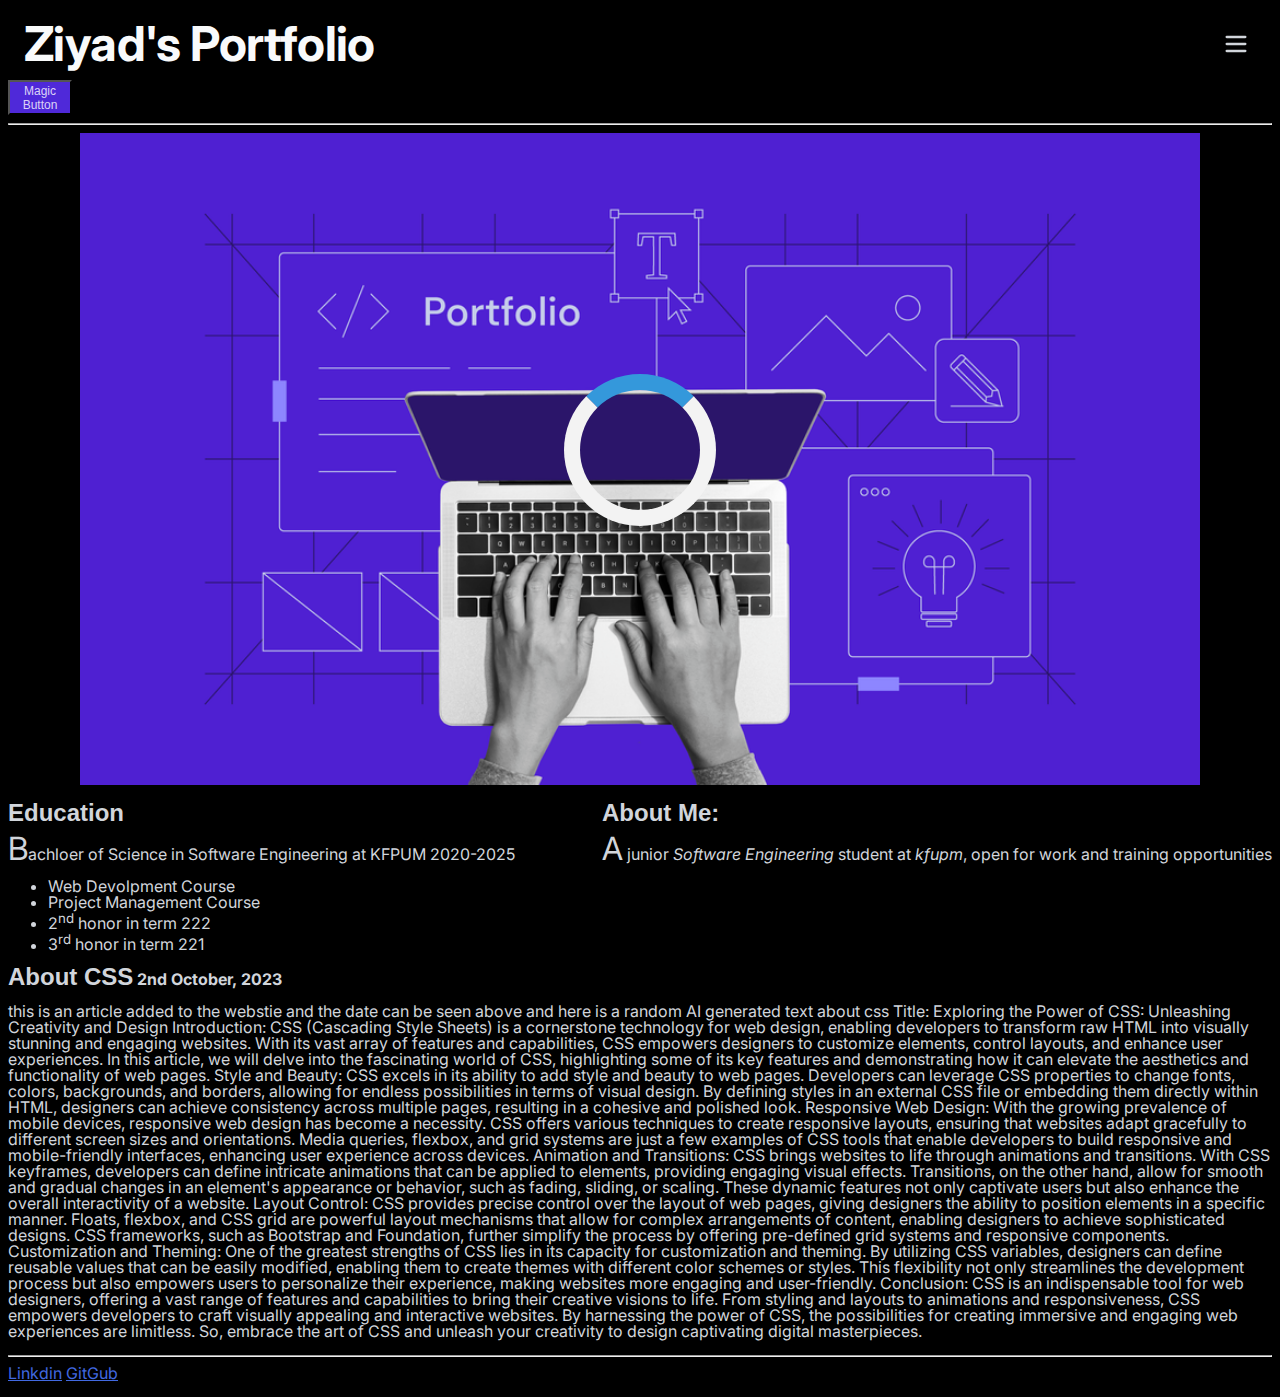
<file: index.html>
<!DOCTYPE html>
<html lang="en">
    <head>
        <link rel="stylesheet" href="dark_styling.css"/>
        <link rel="stylesheet" href="desktop.css"/>
        <title>Ziyad's Portfolio</title>
        <meta charset="UTF-8"/> 
        <meta name="description" content="Ziyad Alghanam Portfolio"/>
        <meta name="Author" content="Ziyad Alghanam">
        <meta name="keywords" content="HTML, Portfolio, Data">
    </head>
 
    <body>
        <header>
            <div id="loader"></div>
            <div id="Main_Title">Ziyad's Portfolio</div>
            <div id="bar_spacing"></div>
            <!-- <div id="menu-icon">
                <img src="assets\home-mobile-i-phone-8-icon.svg" alt="menu icon">
                <span class="menu-line"> 
                    <ul>
                        <li><a href="contact.html">Contact Me</a></li>
                        <li><a href="certifcation.html">My Certifcations</a></li>
                    </ul>
                </span>
            </div> -->
            <nav>
                    <img id="menu_icon" src="assets\home-mobile-i-phone-8-icon.svg" alt="menu icon" class="menu_icon">
                    <ul class="menu">
                        <li class="menu_item"><a href="contact.html">Contact Me</a></li>
                        <li class="menu_item"><a href="certifcation.html">My Certifcations</a></li>
                    </ul>
            </nav>
        </header>
        <div id="button_container">
            <button id="magic_button">Magic Button</button>
        </div>
      
        <hr>
        <div id="image_container">
            <img id="codingImage" src="assets\web-developer-portfolio.png" alt="A picture of hands coding">
        </div>
        <section id="rightbox">
            <h2>About me:</h2>
            <p>A junior <em>Software Engineering</em> student at <em id="the_most_important">kfupm</em>, open for work and training opportunities</p>
         </section>
        <section>
            <h2>Education</h2>
            <p>Bachloer of Science in Software Engineering at KFPUM
                2020-2025
            </p>
            <ul>
                <li>Web Devolpment Course</li>
                <li>Project Management Course</li>
                <li>2<sup>nd</sup> honor in term 222</li>
                <li>3<sup>rd</sup> honor in term 221</li>
            </ul>
        </section>
        <article id="article">
            <h2>About CSS</h2>
            <h4 class="date">2nd October, 2023</h4>
            <p>
            this is an article added to the webstie and the date can be seen above and here is a random AI generated text about css
            
            Title: Exploring the Power of CSS: Unleashing Creativity and Design
            
            Introduction:
            CSS (Cascading Style Sheets) is a cornerstone technology for web design, enabling developers to transform raw HTML into visually stunning and engaging websites. With its vast array of features and capabilities, CSS empowers designers to customize elements, control layouts, and enhance user experiences. In this article, we will delve into the fascinating world of CSS, highlighting some of its key features and demonstrating how it can elevate the aesthetics and functionality of web pages.
            Style and Beauty:
            CSS excels in its ability to add style and beauty to web pages. Developers can leverage CSS properties to change fonts, colors, backgrounds, and borders, allowing for endless possibilities in terms of visual design. By defining styles in an external CSS file or embedding them directly within HTML, designers can achieve consistency across multiple pages, resulting in a cohesive and polished look.
            Responsive Web Design:
            With the growing prevalence of mobile devices, responsive web design has become a necessity. CSS offers various techniques to create responsive layouts, ensuring that websites adapt gracefully to different screen sizes and orientations. Media queries, flexbox, and grid systems are just a few examples of CSS tools that enable developers to build responsive and mobile-friendly interfaces, enhancing user experience across devices.
            Animation and Transitions:
            CSS brings websites to life through animations and transitions. With CSS keyframes, developers can define intricate animations that can be applied to elements, providing engaging visual effects. Transitions, on the other hand, allow for smooth and gradual changes in an element's appearance or behavior, such as fading, sliding, or scaling. These dynamic features not only captivate users but also enhance the overall interactivity of a website.
            
            Layout Control:
            CSS provides precise control over the layout of web pages, giving designers the ability to position elements in a specific manner. Floats, flexbox, and CSS grid are powerful layout mechanisms that allow for complex arrangements of content, enabling designers to achieve sophisticated designs. CSS frameworks, such as Bootstrap and Foundation, further simplify the process by offering pre-defined grid systems and responsive components.
            Customization and Theming:
            One of the greatest strengths of CSS lies in its capacity for customization and theming. By utilizing CSS variables, designers can define reusable values that can be easily modified, enabling them to create themes with different color schemes or styles. This flexibility not only streamlines the development process but also empowers users to personalize their experience, making websites more engaging and user-friendly.
            
            Conclusion:
            CSS is an indispensable tool for web designers, offering a vast range of features and capabilities to bring their creative visions to life. From styling and layouts to animations and responsiveness, CSS empowers developers to craft visually appealing and interactive websites. By harnessing the power of CSS, the possibilities for creating immersive and engaging web experiences are limitless. So, embrace the art of CSS and unleash your creativity to design captivating digital masterpieces.
            </p>
            
            
        </article>
        <hr>
        <footer>
            <a href=https://www.linkedin.com/in/ziyadalghanam>Linkdin</a>
            <a href="https://github.com/ZiyadG7/">GitGub</a></p>
        </footer>

        

    </body>
</html>
</file>
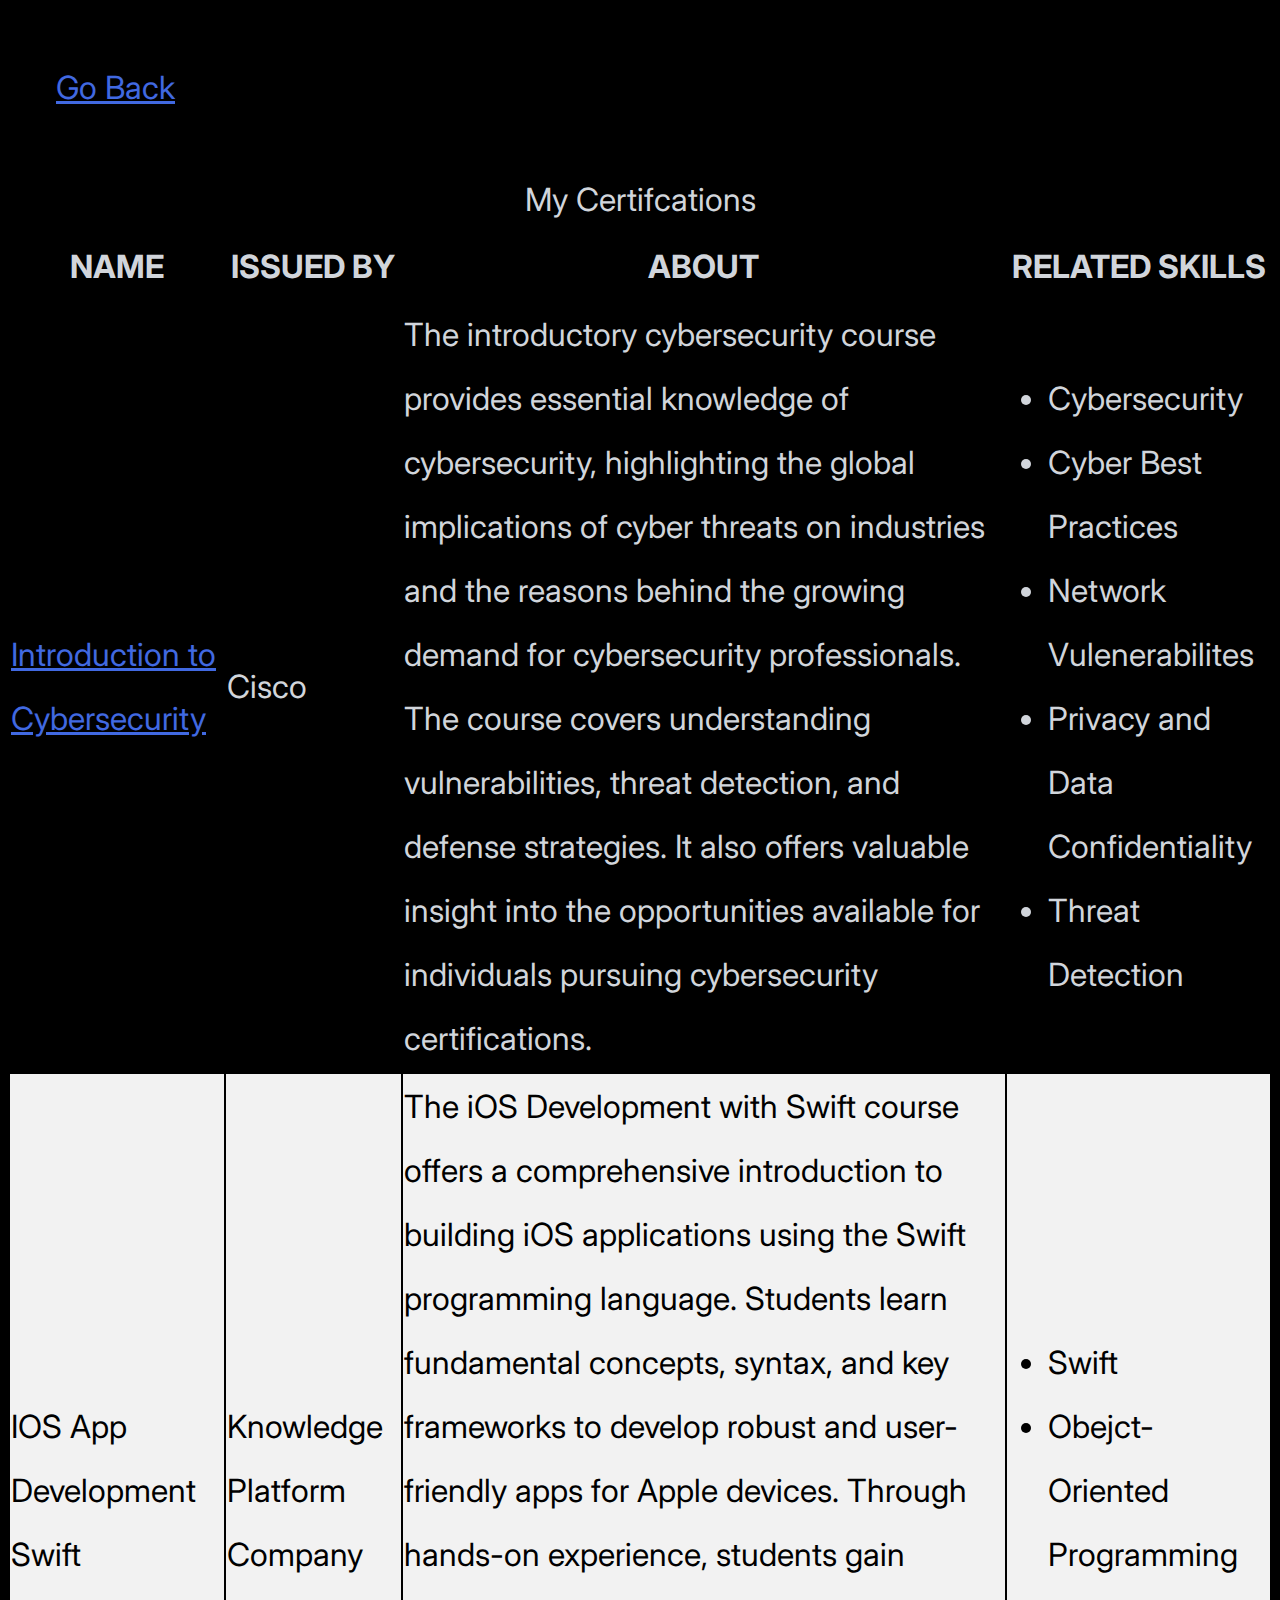
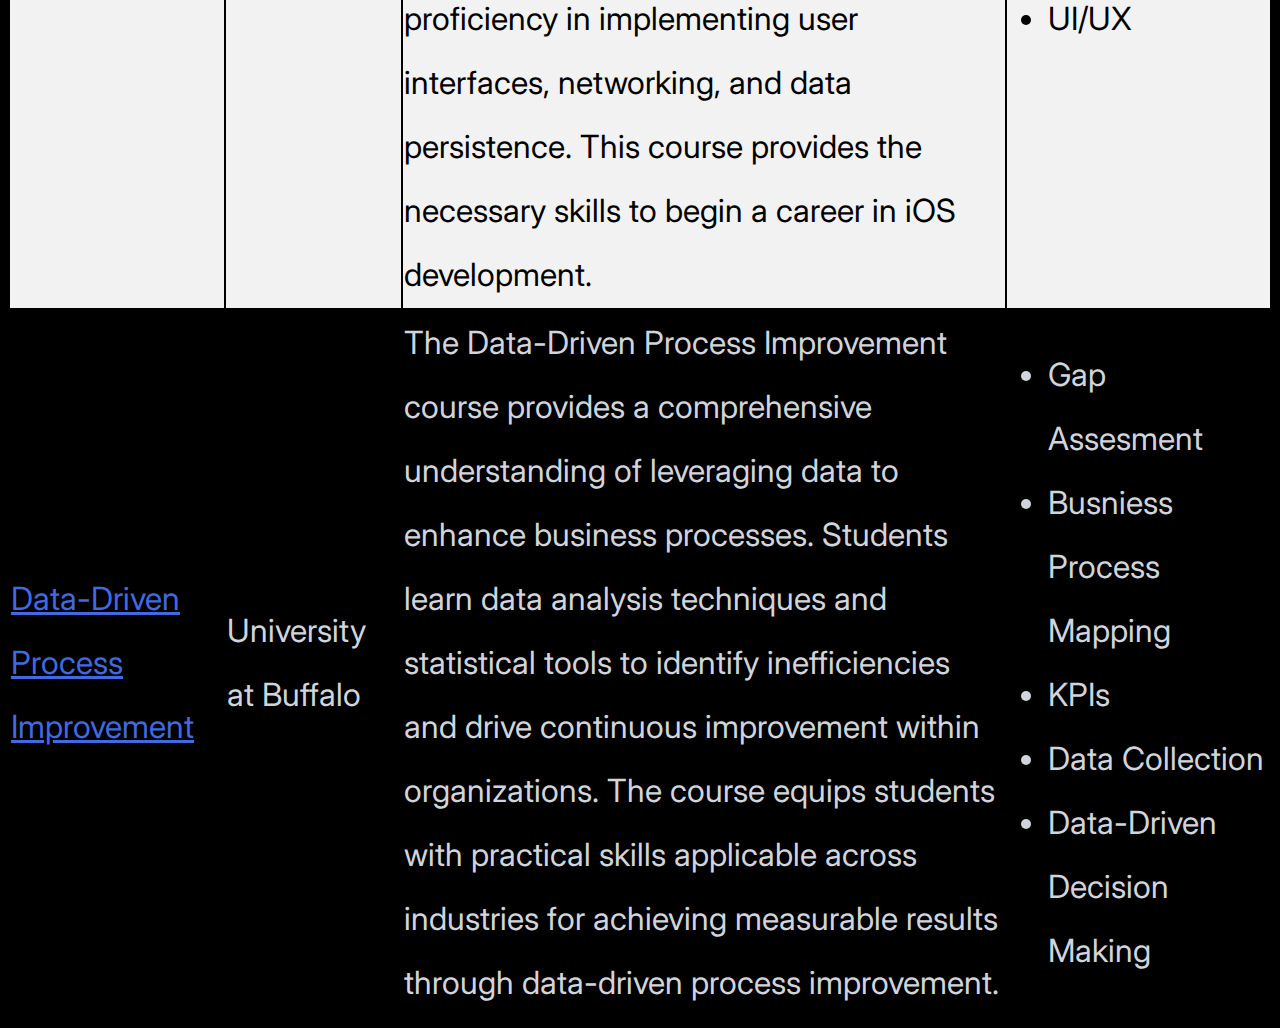
<file: certifcation.html>
<!DOCTYPE html>
<html lang="en">
<head>
    <link rel="stylesheet" href="dark_styling.css"/>
    <meta charset="UTF-8">
    <meta name="viewport" content="width=device-width, initial-scale=1.0">
    <title>Certifcations</title>
</head>
<body>
    <header>
        <a href="index.html">Go Back</a>
    </header>
            <!--Certifcation Table-->
            <table>
                <caption>My Certifcations</caption>
                
                <!--Header-->
                <thead>
                    <tr>
                    <th>Name</th>
                    <th>Issued By</th>
                    <th>About</th>
                    <th>Related Skills</th>
                    </tr>
                </thead>
                    
                
    
                <!--Data-->
                <tr>
                    <td data-cell="name"><a href=https://www.credly.com/badges/868d1950-f607-4adc-907a-1cf5965bf71e>Introduction to Cybersecurity</a></td>
                    <td data-cell="issued by">Cisco</td>
                    <td data-cell="about">The introductory cybersecurity course provides essential knowledge of cybersecurity, highlighting the global implications of cyber threats on industries and the reasons behind the growing demand for cybersecurity professionals. The course covers understanding vulnerabilities, threat detection, and defense strategies. It also offers valuable insight into the opportunities available for individuals pursuing cybersecurity certifications.</td>
                    <td data-cell="related skills"><ul>
                            <li>Cybersecurity</li>
                            <li>Cyber Best Practices</li>
                            <li>Network Vulenerabilites</li>
                            <li>Privacy and Data Confidentiality</li>
                            <li>Threat Detection</li>
                        </ul>
                    </td>
                </tr>
    
                <tr>
                    <td data-cell="name">IOS App Development Swift</td>
                    <td data-cell="issued by">Knowledge Platform Company</td>
                    <td data-cell="about">The iOS Development with Swift course offers a comprehensive introduction to building iOS applications using the Swift programming language. Students learn fundamental concepts, syntax, and key frameworks to develop robust and user-friendly apps for Apple devices. Through hands-on experience, students gain proficiency in implementing user interfaces, networking, and data persistence. This course provides the necessary skills to begin a career in iOS development.</td>
                    <td data-cell="related skills"><ul>
                        <li>Swift</li>
                        <li>Obejct-Oriented Programming</li>
                        <li>UI/UX</li>
                    </ul></td>
                </tr>
                <tr>
                    <td data-cell="name"><a href=https://coursera.org/share/160194499fe86d74fee4b519df883998> Data-Driven Process Improvement</a></td>
                    <td data-cell="issued by">University at Buffalo</td>
                    <td data-cell="about">The Data-Driven Process Improvement course provides a comprehensive understanding of leveraging data to enhance business processes. Students learn data analysis techniques and statistical tools to identify inefficiencies and drive continuous improvement within organizations. The course equips students with practical skills applicable across industries for achieving measurable results through data-driven process improvement.</td>
                    <td data-cell="related skills">
                        <ul>
                            <li>Gap Assesment</li>
                            <li>Busniess Process Mapping</li>
                            <li>KPIs</li>
                            <li>Data Collection</li>
                            <li>Data-Driven Decision Making</li>
                        </ul>
                    </td>
                </tr>
                <tr></tr>
            </table>
</body>
</html>
</file>
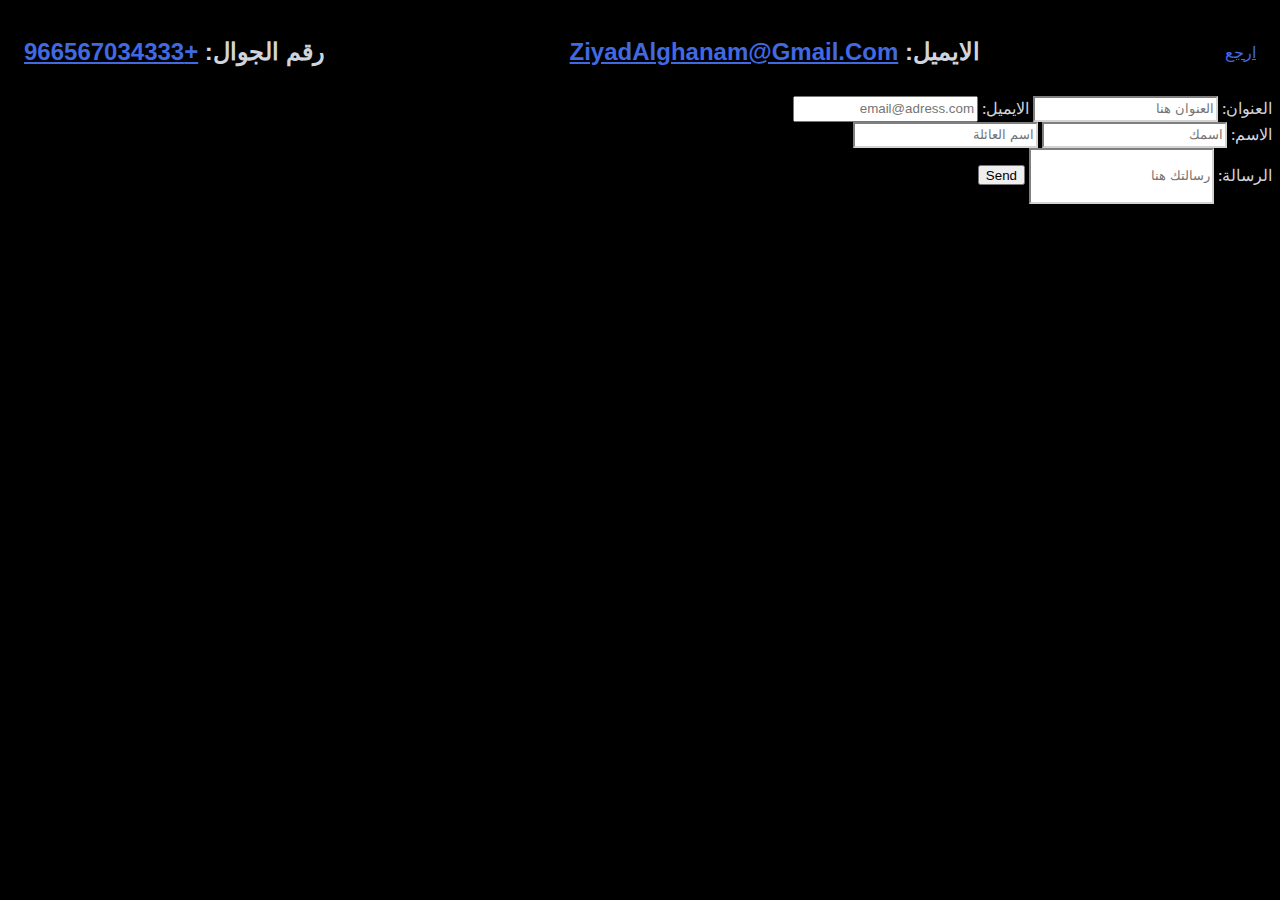
<file: contact-ar.html>
<!DOCTYPE html>
<html lang="en" dir="rtl">
<head>
    <link rel="stylesheet" href="dark_styling.css"/>
    <link rel="stylesheet" href="desktop.css"/>
    <meta charset="UTF-8">
    <meta name="description" content="تواصل معي"/>
    <meta name="viewport" content="width=device-width, initial-scale=1.0">
    <title>تواصل معي</title>
</head>
<body>
    <header>
        <a href="index.html">ارجع</a>
        <h2>الايميل: <a href = "mailto: ZiyadAlghanam">ZiyadAlghanam@gmail.com</a></h2>
        <h2>رقم الجوال: <a href="tel:+966567034333">+966567034333</a></h2>
    </header>
    <form action="submition.html" autocomplete="on">
        <label for="subject">العنوان:</label> 
        <input id="subject" name="subject" type="text" placeholder="العنوان هنا">
        <label for="email">الايميل:</label> 
        <input id="email" name="email" type="email" placeholder="email@adress.com">
        <br>
        <label for="selectedTitle">الاسم:</label> 
        <!-- <input list="title" name="title" id="selectedTitle" placeholder="اللقب"> -->
        <input id="fName" name="fName" type="text" placeholder="اسمك">
        <input id="lName" name="lName" type="text" placeholder="اسم العائلة">
        <br>
        <label for="message">الرسالة:</label>
        <input id="message" name="message" type="text" placeholder="رسالتك هنا" autocomplete="off">
        <input type="submit" value="Send">
    <!-- </form>
    <datalist id="title">
        <option value="استاذ">
        <option value="استاذة">
      </datalist> -->
</body>
</html>
</file>
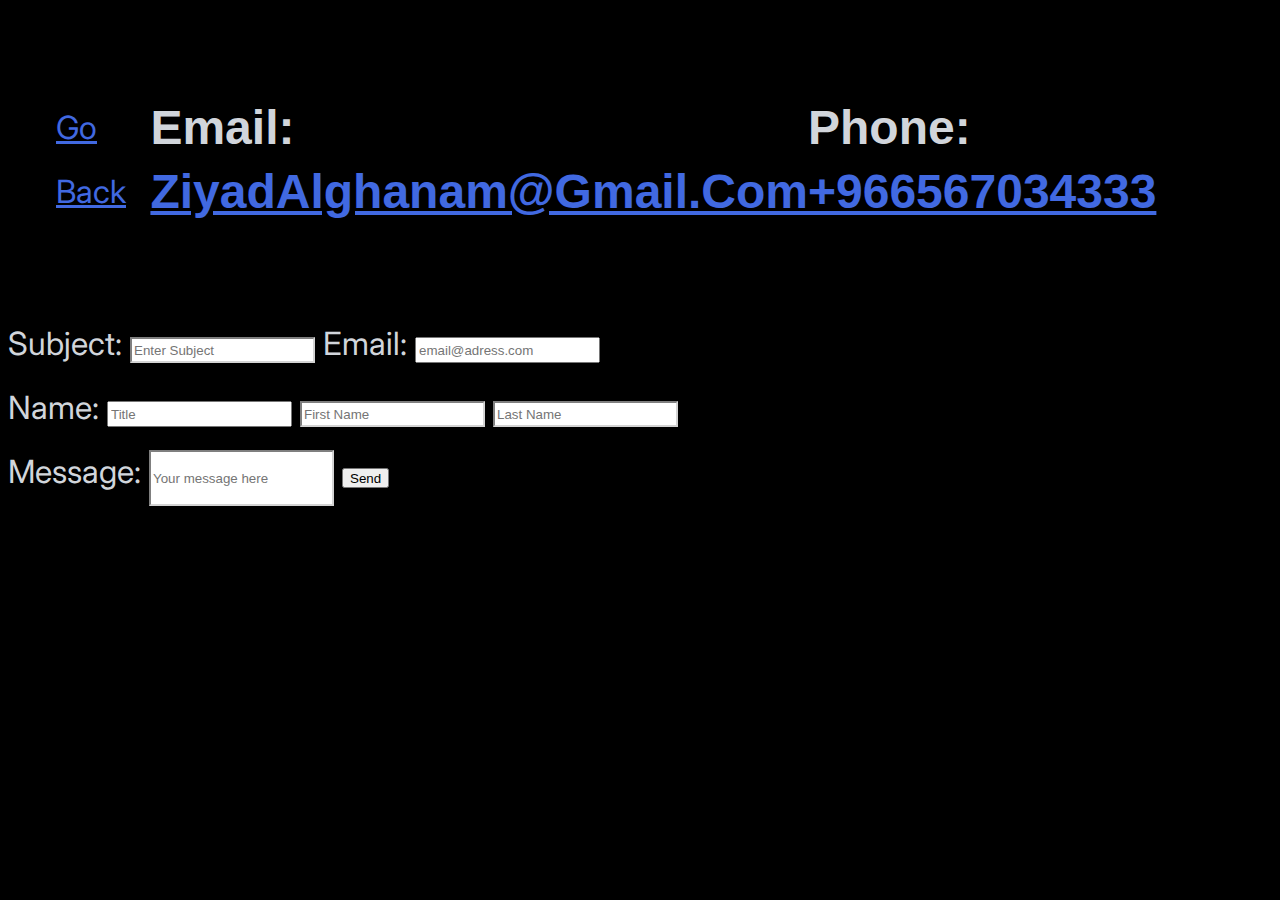
<file: contact.html>
<!DOCTYPE html>
<html lang="en">
<head>
    <link rel="stylesheet" href="dark_styling.css"/>
    <meta charset="UTF-8">
    <meta name="description" content="Contact Ziyad Alghanam "/>
    <meta name="viewport" content="width=device-width, initial-scale=1.0">
    <title>Contact Me</title>
</head>
<body>
    <header>
        <a href="index.html">Go Back</a>
        <h2>Email: <a href = "mailto: ZiyadAlghanam">ZiyadAlghanam@gmail.com</a></h2>
        <h2>Phone: <a href="tel:+966567034333">+966567034333</a></h2>
    </header>
    <form action="submition.html" autocomplete="on">
        <label for="subject">Subject:</label> 
        <input id="subject" name="subject" type="text" placeholder="Enter Subject">
        <label for="email">Email:</label> 
        <input id="email" name="email" type="email" placeholder="email@adress.com">
        <br>
        <label for="selectedTitle">Name:</label> 
        <input list="title" name="title" id="selectedTitle" placeholder="Title">
        <input id="fName" name="fName" type="text" placeholder="First Name">
        <input id="lName" name="lName" type="text" placeholder="Last Name">
        <br>
        <label for="message">Message:</label>
        <input id="message" name="message" type="text" placeholder="Your message here" autocomplete="off">
        <input type="submit" value="Send">
    </form>
    <datalist id="title">
        <option value="Mr.">
        <option value="Ms.">
        <option value="Mrs.">
      </datalist>
</body>
</html>
</file>
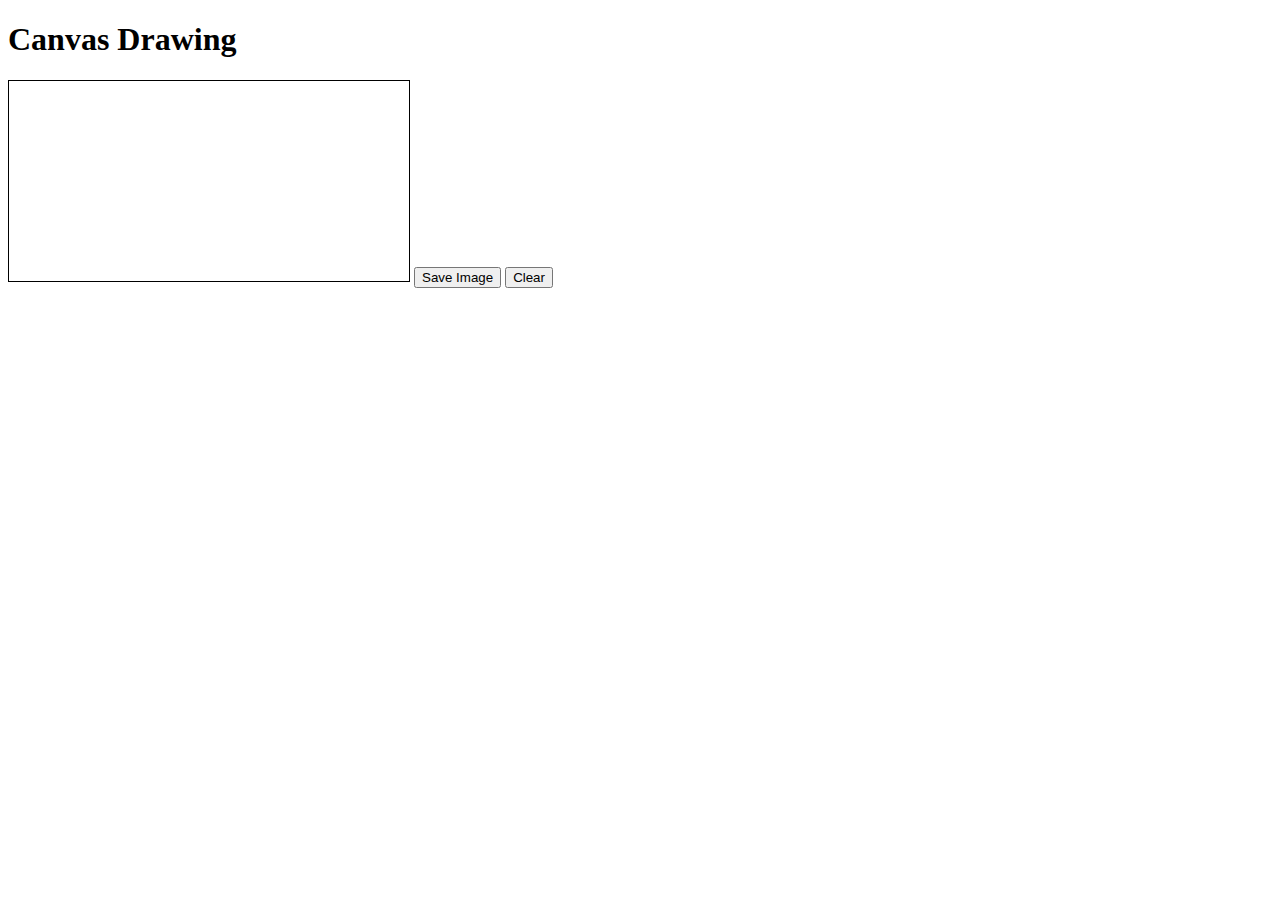
<file: draw.html>
<!DOCTYPE html>
<html>
<head>
    <title>Canvas Drawing</title>
</head>
<body>
    <h1>Canvas Drawing</h1>
    
    <canvas id="signatureCanvas" width="400" height="200" style="border:1px solid #000000;"></canvas>
    <button onclick="saveImage()">Save Image</button>
    <button onclick="clearCanvas()">Clear</button>

    <script>
        const canvas = document.getElementById('signatureCanvas');
        const ctx = canvas.getContext('2d');
        let isDrawing = false;

        canvas.addEventListener('mousedown', startDrawing);
        canvas.addEventListener('mousemove', draw);
        canvas.addEventListener('mouseup', endDrawing);

        function startDrawing(e) {
            isDrawing = true;
            draw(e);
        }

        function draw(e) {
            if (!isDrawing) return;
            ctx.lineWidth = 2;
            ctx.lineCap = 'round';
            ctx.lineTo(e.clientX - canvas.offsetLeft, e.clientY - canvas.offsetTop);
            ctx.stroke();
            ctx.beginPath();
            ctx.moveTo(e.clientX - canvas.offsetLeft, e.clientY - canvas.offsetTop);
        }

        function endDrawing() {
            isDrawing = false;
            ctx.beginPath();
        }

        function saveImage() {
            const image = canvas.toDataURL("image/png");
            console.log(image); // Here you can send the image data to the server or use it as needed.
        }

        function clearCanvas() {
            ctx.clearRect(0, 0, canvas.width, canvas.height);
        }
    </script>
</body>
</html>
</file>
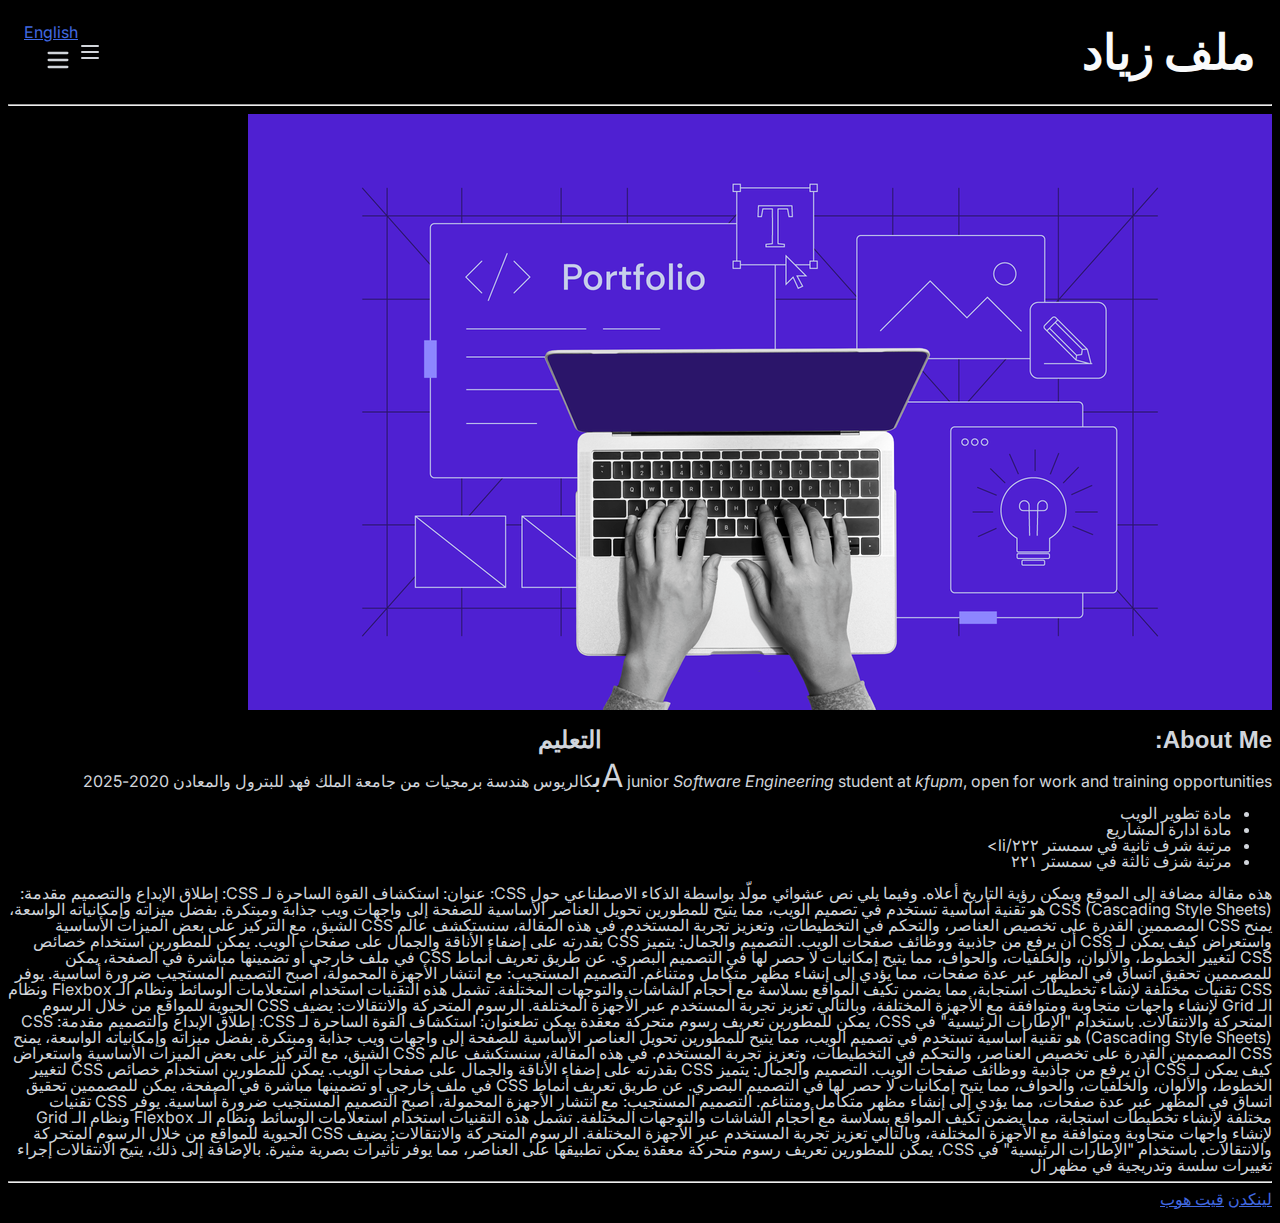
<file: index-ar.html>
<!DOCTYPE html>
<html lang="en" dir="rtl">
    <head>
        <link rel="stylesheet" href="dark_styling.css"/>
        <link rel="stylesheet" href="desktop.css"/>
        <title>Ziyad's Portfolio</title>
        <meta charset="UTF-8"/>
        <meta name="description" content="Ziyad Alghanam Portfolio"/>
        <meta name="Author" content="Ziyad Alghanam">
        <meta name="keywords" content="HTML, Portfolio, Data">
    </head>
    <body>
        <header>
            <div></div>
            <div id="Main_Title">ملف زياد</div>
            <div id="bar_spacing"></div>
            <img src="assets\home-mobile-i-phone-8-icon.svg" alt="القائمة">
            <nav>
                <a href="index.html">English</a>
                <img id="menu_icon" src="assets\home-mobile-i-phone-8-icon.svg" alt="menu icon" class="menu_icon">
                    <ul class="menu">
                        <li class="menu_item"><a href="contact-ar.html">Contact Me</a></li>
                        <li class="menu_item"><a href="certifcation.html">My Certifcations</a></li>
                    </ul>
            </nav>
        </header>
        <hr>
        <img src="assets\web-developer-portfolio.png" alt="صورة يدين تبرمج">
        <section id="rightbox">
            <h2>About me:</h2>
            <p>A junior <em>Software Engineering</em> student at <em id="the_most_important">kfupm</em>, open for work and training opportunities</p>
         </section>
        <section>
            <h2>التعليم</h2>
            <p>بكالريوس هندسة برمجيات من جامعة الملك فهد للبترول والمعادن
                2020-2025
            </p>
            <ul>
                <li>مادة تطوير الويب</li>
                <li>مادة ادارة المشاريع</li>
                <li>مرتبة شرف ثانية في سمستر ٢٢٢/li>
                <li>مرتبة شزف ثالثة في سمستر ٢٢١</li>
            </ul>
        </section>
        <section id="article">
            هذه مقالة مضافة إلى الموقع ويمكن رؤية التاريخ أعلاه. وفيما يلي نص عشوائي مولّد بواسطة الذكاء الاصطناعي حول CSS:
عنوان: استكشاف القوة الساحرة لـ CSS: إطلاق الإبداع والتصميم
مقدمة:
CSS (Cascading Style Sheets) هو تقنية أساسية تستخدم في تصميم الويب، مما يتيح للمطورين تحويل العناصر الأساسية للصفحة إلى واجهات ويب جذابة ومبتكرة. بفضل ميزاته وإمكانياته الواسعة، يمنح CSS المصممين القدرة على تخصيص العناصر، والتحكم في التخطيطات، وتعزيز تجربة المستخدم. في هذه المقالة، سنستكشف عالم CSS الشيق، مع التركيز على بعض الميزات الأساسية واستعراض كيف يمكن لـ CSS أن يرفع من جاذبية ووظائف صفحات الويب.
التصميم والجمال:
يتميز CSS بقدرته على إضفاء الأناقة والجمال على صفحات الويب. يمكن للمطورين استخدام خصائص CSS لتغيير الخطوط، والألوان، والخلفيات، والحواف، مما يتيح إمكانيات لا حصر لها في التصميم البصري. عن طريق تعريف أنماط CSS في ملف خارجي أو تضمينها مباشرة في الصفحة، يمكن للمصممين تحقيق اتساق في المظهر عبر عدة صفحات، مما يؤدي إلى إنشاء مظهر متكامل ومتناغم.
التصميم المستجيب:
مع انتشار الأجهزة المحمولة، أصبح التصميم المستجيب ضرورة أساسية. يوفر CSS تقنيات مختلفة لإنشاء تخطيطات استجابة، مما يضمن تكيف المواقع بسلاسة مع أحجام الشاشات والتوجهات المختلفة. تشمل هذه التقنيات استخدام استعلامات الوسائط ونظام الـ Flexbox ونظام الـ Grid لإنشاء واجهات متجاوبة ومتوافقة مع الأجهزة المختلفة، وبالتالي تعزيز تجربة المستخدم عبر الأجهزة المختلفة.
الرسوم المتحركة والانتقالات:
يضيف CSS الحيوية للمواقع من خلال الرسوم المتحركة والانتقالات. باستخدام "الإطارات الرئيسية" في CSS، يمكن للمطورين تعريف رسوم متحركة معقدة يمكن تطعنوان: استكشاف القوة الساحرة لـ CSS: إطلاق الإبداع والتصميم
مقدمة:
CSS (Cascading Style Sheets) هو تقنية أساسية تستخدم في تصميم الويب، مما يتيح للمطورين تحويل العناصر الأساسية للصفحة إلى واجهات ويب جذابة ومبتكرة. بفضل ميزاته وإمكانياته الواسعة، يمنح CSS المصممين القدرة على تخصيص العناصر، والتحكم في التخطيطات، وتعزيز تجربة المستخدم. في هذه المقالة، سنستكشف عالم CSS الشيق، مع التركيز على بعض الميزات الأساسية واستعراض كيف يمكن لـ CSS أن يرفع من جاذبية ووظائف صفحات الويب.
التصميم والجمال:
يتميز CSS بقدرته على إضفاء الأناقة والجمال على صفحات الويب. يمكن للمطورين استخدام خصائص CSS لتغيير الخطوط، والألوان، والخلفيات، والحواف، مما يتيح إمكانيات لا حصر لها في التصميم البصري. عن طريق تعريف أنماط CSS في ملف خارجي أو تضمينها مباشرة في الصفحة، يمكن للمصممين تحقيق اتساق في المظهر عبر عدة صفحات، مما يؤدي إلى إنشاء مظهر متكامل ومتناغم.
التصميم المستجيب:
مع انتشار الأجهزة المحمولة، أصبح التصميم المستجيب ضرورة أساسية. يوفر CSS تقنيات مختلفة لإنشاء تخطيطات استجابة، مما يضمن تكيف المواقع بسلاسة مع أحجام الشاشات والتوجهات المختلفة. تشمل هذه التقنيات استخدام استعلامات الوسائط ونظام الـ Flexbox ونظام الـ Grid لإنشاء واجهات متجاوبة ومتوافقة مع الأجهزة المختلفة، وبالتالي تعزيز تجربة المستخدم عبر الأجهزة المختلفة.
الرسوم المتحركة والانتقالات:
يضيف CSS الحيوية للمواقع من خلال الرسوم المتحركة والانتقالات. باستخدام "الإطارات الرئيسية" في CSS، يمكن للمطورين تعريف رسوم متحركة معقدة يمكن تطبيقها على العناصر، مما يوفر تأثيرات بصرية مثيرة. بالإضافة إلى ذلك، يتيح الانتقالات إجراء تغييرات سلسة وتدريجية في مظهر ال
            
            
            
        </section>
        <hr>
        <footer>
            <a href=https://www.linkedin.com/in/ziyadalghanam>لينكدن</a>
            <a href="https://github.com/ZiyadG7/">قيت هوب</a></p>
        </footer>

        

    </body>
</html>
</file>
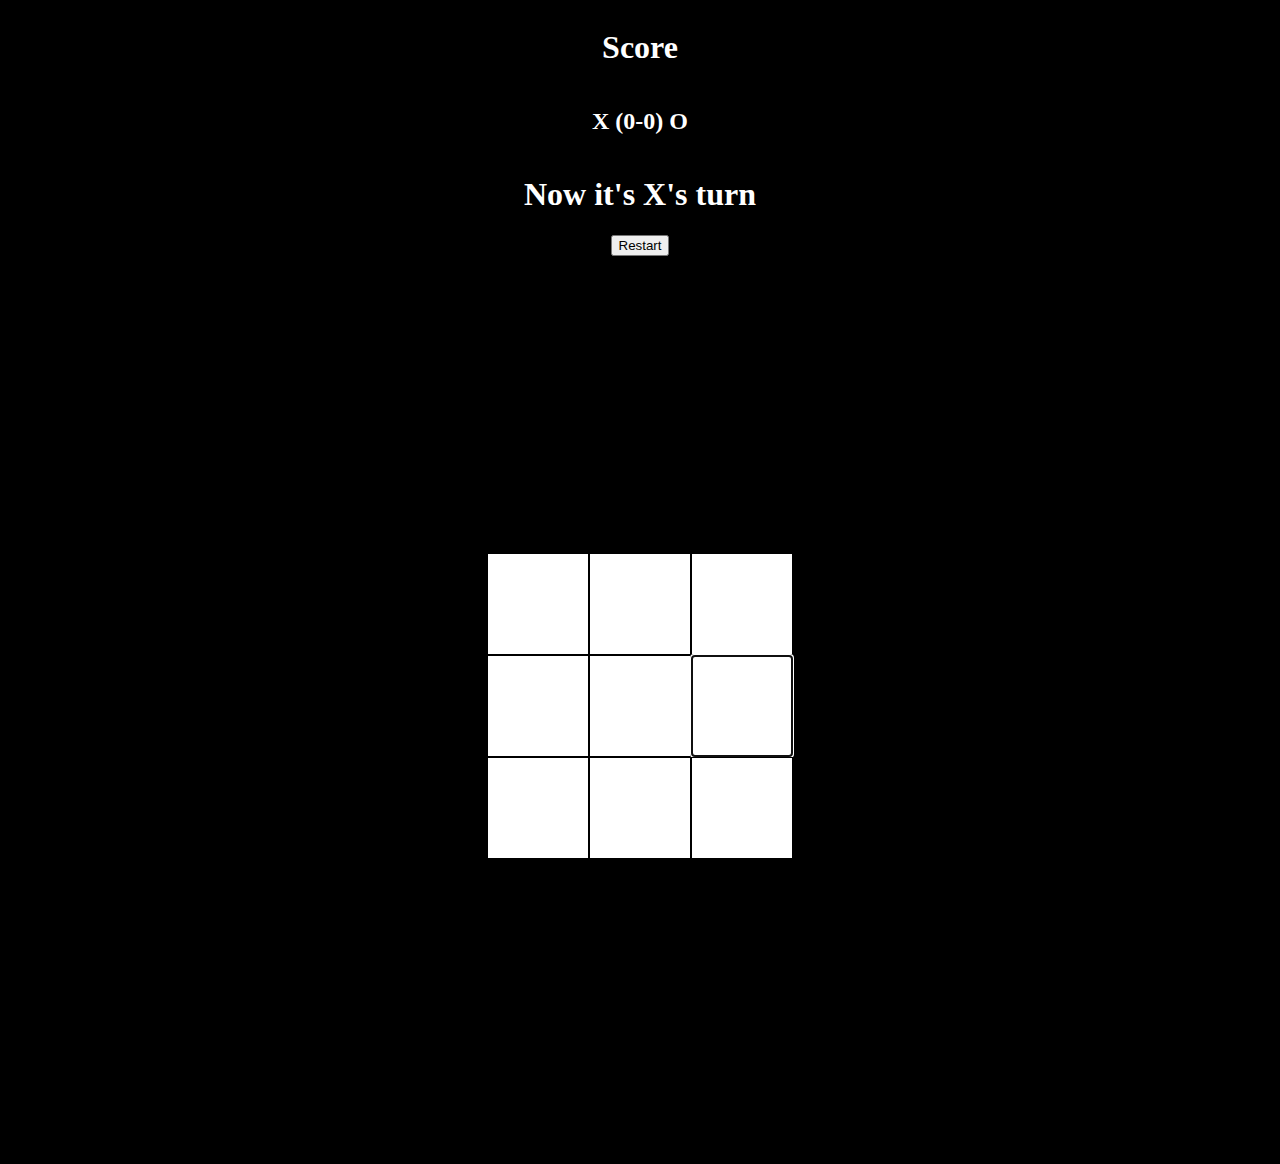
<file: javaScript_TicTacToe.html>
<!DOCTYPE html>
<html lang="en">

<head>
    <meta charset="UTF-8">
    <meta name="viewport" content="width=device-width, initial-scale=1.0">
    <title>Tic Tac Toe</title>
    <style>
        body {
            color: white;
            padding: 0;
            display: flex;
            flex-direction: column;
            align-items: center;
            justify-content: center;
            background-color: black;
        }

        .board {
            display: flex;
            flex-direction: column;
            align-items: center;
            justify-content: center;
            width: 100vw;
            height: 100vh;
        }

        .cell {
            color: black;
            font-family: sans-serif;
            font-size: larger;
            font-weight: bolder;
            background-color: white;
            width: 100px;
            height: 100px;
            border: 1px solid black;
            text-align: center;
            display: flex;
            justify-content: center;
            align-items: center;
        }

        .cell:hover {
            background-color: blanchedalmond;
        }

        .row {
            display: flex;
        }
    </style>
</head>

<body>
    <h1>Score</h1>
    <h2 id="score">X (0-0) O</h2>
    <h1 id="turn">Now it's X's turn</h1>
    <button id="restart-btn">Restart</button>

    <!-- Board -->
    <div class="board">
        <div class="row">
            <div class="cell" tabindex="1"></div>
            <div class="cell" tabindex="2"></div>
            <div class="cell" tabindex="3"></div>
        </div>
        <div class="row">
            <div class="cell" tabindex="4"></div>
            <div class="cell" tabindex="5"></div>
            <div class="cell" tabindex="6"></div>
        </div>
        <div class="row">
            <div class="cell" tabindex="7"></div>
            <div class="cell" tabindex="8"></div>
            <div class="cell" tabindex="9"></div>
        </div>
    </div>

    <script>
        let xTurn = true;
        let gameActive = true;
        let xScore = 0;
        let oScore = 0;
        const winningCombinations = [
            [0, 1, 2],
            [3, 4, 5],
            [6, 7, 8],
            [0, 3, 6],
            [1, 4, 7],
            [2, 5, 8],
            [0, 4, 8],
            [2, 4, 6]
        ];

        const cells = document.querySelectorAll('.cell');
        const scoreElement = document.getElementById('score');
        const turnElement = document.getElementById('turn');
        const restartButton = document.getElementById('restart-btn');

        cells.forEach(cell => {
            cell.addEventListener('click', handleClick);
            cell.addEventListener('keydown', handleKeyPress);
        });

        restartButton.addEventListener('click', restartGame);
        
        cells[5].focus();

        function handleClick(e) {
            const cell = e.target;
            const currentTurn = xTurn ? 'X' : 'O';
            if (gameActive && cell.innerText === '') {
                placeLetter(cell, currentTurn);
                if (checkWin(currentTurn)) {
                    endGame(currentTurn);
                } else if (checkDraw()) {
                    endGame();
                } else {
                    swapTurns();
                }
            }
        }

        function handleKeyPress(e) {
            const cell = e.target;
            const keyCode = e.keyCode || e.which;

            if (keyCode === 13) { // Enter key
                const currentTurn = xTurn ? 'X' : 'O';
                if (gameActive && cell.innerText === '') {
                    placeLetter(cell, currentTurn);
                    if (checkWin(currentTurn)) {
                        endGame(currentTurn);
                    } else if (checkDraw()) {
                        endGame();
                    } else {
                        swapTurns();
                    }
                }
            } else if (keyCode === 37) { // Left arrow key
                moveLeft(cell);
            } else if (keyCode === 38) { // Up arrow key
                moveUp(cell);
            } else if (keyCode === 39) { // Right arrow key
                moveRight(cell);
            } else if (keyCode === 40) { // Down arrow key
                moveDown(cell);
            }
        }

        function placeLetter(cell, currentTurn) {
            cell.innerText = currentTurn;
            cell.removeEventListener('click', handleClick);
            cell.addEventListener('keydown', handleKeyPress);
        }

        function swapTurns() {
            xTurn = !xTurn;
            const currentTurn = xTurn ? 'X' : 'O';
            turnElement.innerText = `Now it's ${currentTurn}'s turn`;
        }

        function checkWin(currentTurn) {
            return winningCombinations.some(combination => {
                return combination.every(index => {
                    return cells[index].innerText === currentTurn;
                });
            });
        }

        function checkDraw() {
            return Array.from(cells).every(cell => {
                return cell.innerText !== '';
            });
        }

        function endGame(winningPlayer = null) {
            gameActive = false;
            if (winningPlayer) {
                if (winningPlayer === 'X') {
                    xScore++;
                } else {
                    oScore++;
                }
                scoreElement.innerText = `X (${xScore}-${oScore}) O`;
                turnElement.innerText = `Player ${winningPlayer} won!`;
            } else {
                turnElement.innerText = "It's a draw!";
            }
            cells.forEach(cell => {
                cell.removeEventListener('click', handleClick);
                cell.removeEventListener('keydown', handleKeyPress);
            });
        }

        function restartGame() {
            cells[5].focus();
            gameActive = true;
            cells.forEach(cell => {
                cell.innerText = '';
                cell.addEventListener('click', handleClick);
                cell.addEventListener('keydown', handleKeyPress);
            });
            turnElement.innerText = "Now it's X's turn";
        }

        function moveLeft(cell) {
            const currentIndex = Array.from(cells).indexOf(cell);

            if (currentIndex > 0) {
                cells[currentIndex - 1].focus();
            }
        }

        function moveUp(cell) {
            const currentIndex = Array.from(cells).indexOf(cell);

            if (currentIndex >= 3) {
                cells[currentIndex - 3].focus();
            }
        }

        function moveRight(cell) {
            const currentIndex = Array.from(cells).indexOf(cell);

            if (currentIndex < cells.length - 1) {
                cells[currentIndex + 1].focus();
            }
        }

        function moveDown(cell) {
            const currentIndex = Array.from(cells).indexOf(cell);

            if (currentIndex < cells.length - 3) {
                cells[currentIndex + 3].focus();
            }
        }
        alert(`Keyboard Controls:
    - Use the arrow keys to navigate between cells.
    - Press Enter to make a move in the selected cell.`);
    </script>
</body>

</html>
</file>
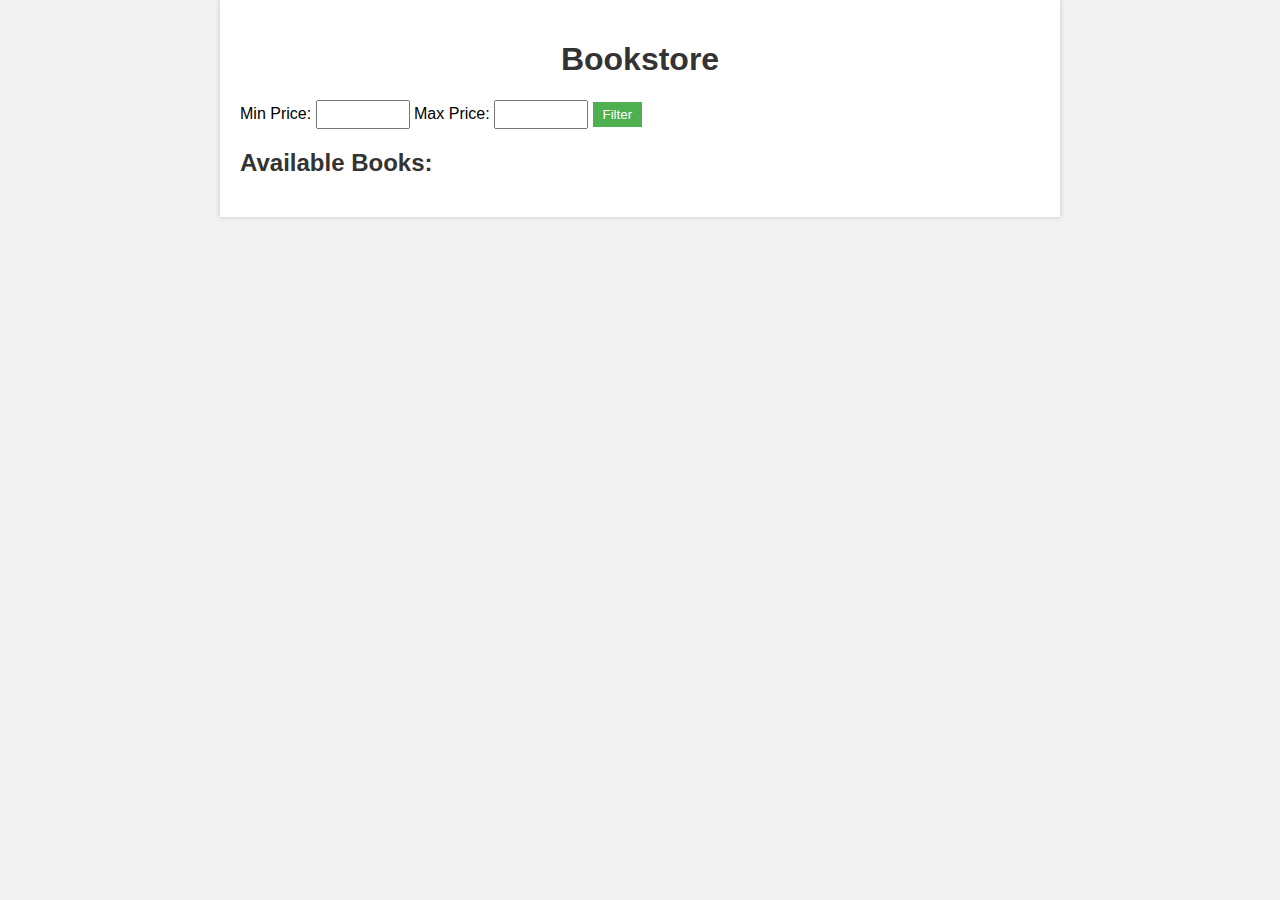
<file: JS4.html>
<!DOCTYPE html>
<html>
<head>
  <title>Bookstore</title>
  <style>
    body {
      font-family: Arial, sans-serif;
      margin: 0;
      padding: 0;
      background-color: #f2f2f2;
    }

    .container {
      max-width: 800px;
      margin: 0 auto;
      padding: 20px;
      background-color: #ffffff;
      box-shadow: 0 0 5px rgba(0, 0, 0, 0.2);
    }

    h1 {
      text-align: center;
      color: #333333;
    }

    h2 {
      color: #333333;
    }

    .book-list {
      list-style-type: none;
      padding: 0;
      margin: 20px 0;
    }

    .book-item {
      display: flex;
      align-items: center;
      padding: 10px;
      border-bottom: 1px solid #e0e0e0;
    }

    .book-item:last-child {
      border-bottom: none;
    }

    .book-title {
      flex: 1;
      font-weight: bold;
      color: #333333;
    }

    .book-price {
      font-weight: bold;
      color: #008000;
    }

    .book-author {
      color: #666666;
    }

    #total-price {
      font-weight: bold;
      color: #008000;
      margin-top: 20px;
    }

    .filter-container {
      margin-bottom: 20px;
    }

    .filter-container input[type="number"] {
      padding: 5px;
      width: 80px;
    }

    .filter-container button {
      padding: 5px 10px;
      background-color: #4CAF50;
      color: white;
      border: none;
      cursor: pointer;
    }
  </style>
  <script>
    class Book {
      constructor(title, author, price) {
        this.title = title;
        this.author = author;
        this.price = price;
      }
    }

    const books = [
      new Book("The Catcher in the Rye", "J.D. Salinger", 10.99),
      new Book("To Kill a Mockingbird", "Harper Lee", 8.99),
      new Book("1984", "George Orwell", 12.99),
      new Book("Pride and Prejudice", "Jane Austen", 9.99),
    ];

    window.addEventListener('DOMContentLoaded', () => {
      const bookListElement = document.getElementById('book-list');
      const totalPriceElement = document.getElementById('total-price');
      const filterButton = document.getElementById('filter-button');

      filterButton.addEventListener('click', () => {
        const minPrice = parseFloat(document.getElementById('min-price').value);
        const maxPrice = parseFloat(document.getElementById('max-price').value);

        const filteredBooks = books.filter((book) => book.price >= minPrice && book.price <= maxPrice);
        const formattedBooks = filteredBooks.map((book) => {
          return `<li class="book-item">
                    <div class="book-title">${book.title}</div>
                    <div class="book-author">by ${book.author}</div>
                    <div class="book-price">$${book.price.toFixed(2)}</div>
                  </li>`;
        });

        bookListElement.innerHTML = formattedBooks.join('');

        const totalPrice = filteredBooks.reduce((total, book) => total + book.price, 0);
        totalPriceElement.textContent = `Total Price: $${totalPrice.toFixed(2)}`;
      });
    });
  </script>
</head>
<body>
  <div class="container">
    <h1>Bookstore</h1>
    <div class="filter-container">
      <label for="min-price">Min Price:</label>
      <input type="number" id="min-price">
      <label for="max-price">Max Price:</label>
      <input type="number" id="max-price">
      <button id="filter-button">Filter</button>
    </div>
    <h2>Available Books:</h2>
    <ul id="book-list" class="book-list"></ul>
    <div id="total-price"></div>
  </div>
</body>
</html>
</file>
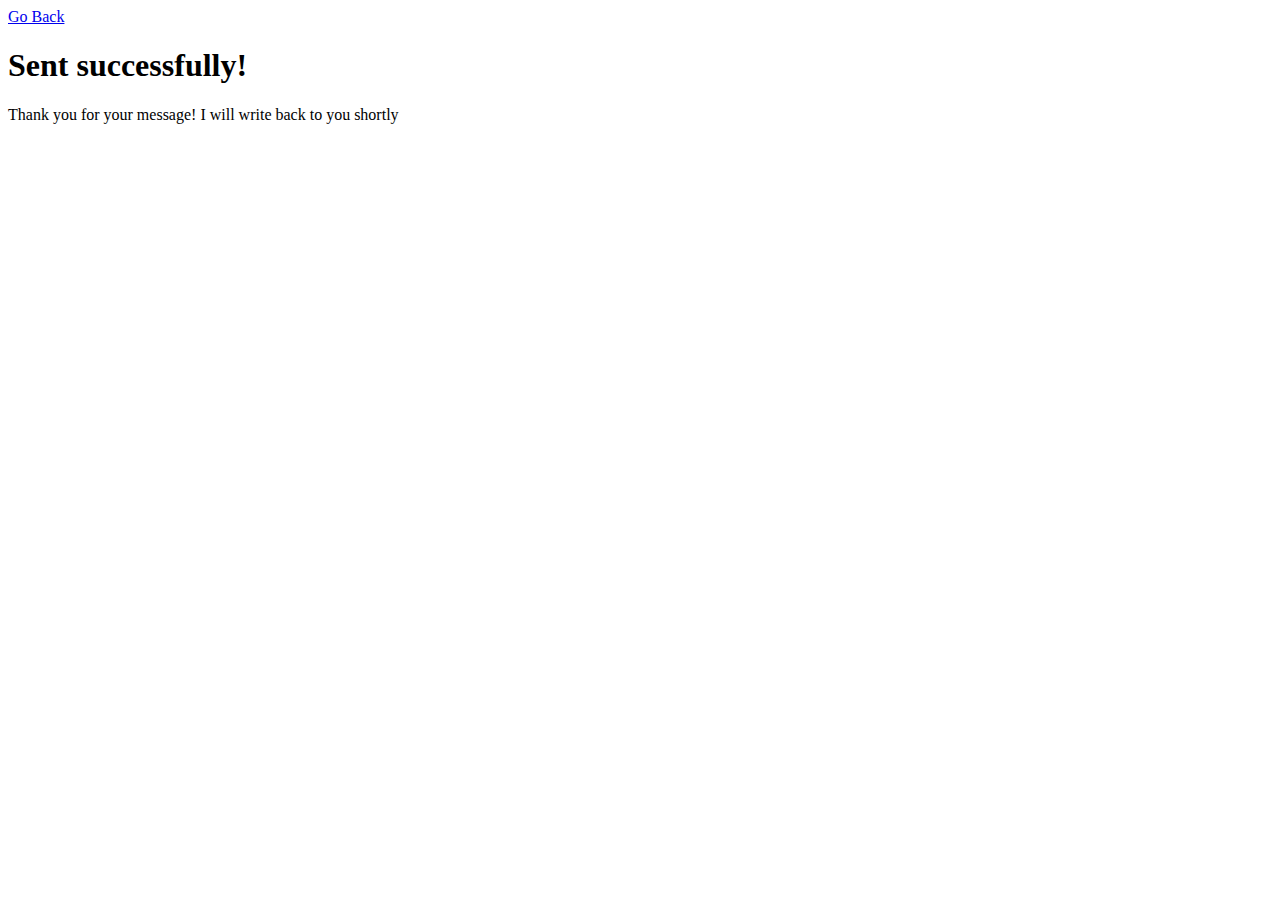
<file: submition.html>
<!DOCTYPE html>
<html lang="en">
<head>
    <meta charset="UTF-8">
    <meta name="viewport" content="width=device-width, initial-scale=1.0">
    <title>Submitionx</title>
</head>
<body>
    <header>
        <nav>
            <a href="index.html">Go Back</a>
        </nav>
        <h1>
            Sent successfully!
        </h1>
    </header>
    <section>
        <p>Thank you for your message! I will write back to you shortly</p>
    </section>
</body>
</html>
</file>
<file: dark_styling.css>
@import url('https://fonts.googleapis.com/css2?family=Inter&display=swap');

    /* img::after{
      content: "Ziyad G";
      position: absolute;
      top: 10px;
      left: 10px;
      font-size: 20px;
      color: white;
      opacity: 0.5;
    } */
  
    #loader {
      border: 16px solid #f3f3f3; 
      border-top: 16px solid #3498db; 
      border-radius: 50%;
      width: 120px;
      height: 120px;
      animation: spin 2s linear infinite;
      position: absolute;
      top: 50%;
      left: 50%;
      transform: translate(-50%, -50%);
    }

    @keyframes spin {
      0% { transform: rotate(0deg); }
      100% { transform: rotate(360deg); }
    } 

    header{
      display: flex;
      padding: 3rem;
      justify-content: space-between;
      align-items: center;
      align-self: stretch;
    }

    #Main_Title{
      color: var(--gray-dark-900, #F9FAFB);
      font-family: Inter;
      font-size: 4.5rem;
      font-style: normal; 
      font-weight: 700;
      line-height: 36px;
      letter-spacing: -0.6px;
      text-align: center;
    }
    #codingImage{
      width: 70rem;
    }
    #image_container{
      display: flex;
      justify-content: center;
      align-items: center;
    }

    #bar_spacing{
      display: flex;
      justify-content: space-between;
      align-items: center;
      flex: 1 0 0;
    }
    #rightbox{
      float: right;
    }
    button{
      font-size: 3rem;
      color: rgba(255, 255, 255, 0.805);
      width: 10rem;
      height: 7rem;
      background-color: #4f29d9; 
    }
    button:hover{
      background-color: #542c75; 
      transition: background-color 1s ease-in;
    }
    .menu_icon {
      width: 4rem;
      position: relative;
      cursor: pointer;
    }
    .menu{
      list-style-type: none;
      padding: 0;
      margin: 0; 
      position: relative; 
    }
    .menu_item{
      position: absolute;
      top: 100%; 
      left: 0; 
      visibility: hidden;
      opacity: 0;
      transition: opacity 0.3s ease 0.3s, visibility 0s linear 0.3s;    }
    nav:hover .menu_icon + .menu .menu_item{
      visibility: visible;
      opacity: 1;
      transition-delay: 0.3s;
    }

    
    .menu_icon{
      border-radius: 8px;
      display: flex;
      padding: 6px;
      border-radius: 8px;
      justify-content: center;
      align-items: center;
    }


    body {
      background-color: black;
      color: #D1D5DB;
      font-size: 2rem;
      font-family: Inter;
      font-weight: 400;
      line-height: 4rem;
      word-wrap: break-word;
        }
    thead{
        text-transform: uppercase;
    }
    a{
        color: royalblue;
    }
    /* .top{
        color: #322073;
        background-color: white;
    } */
    /* em{
        color: #4f29d9;
    } */
    /* #the_most_important{
        text-transform: uppercase;
        background-color: white;
    } */
    h2{
        font-family: sans-serif;
    }
    h1, h2, h3, h4, h5, h6{
        text-transform: capitalize;
    }

    h2 + p::first-letter {
      font-size: 3rem;
      }
      /* article{
        display: block;
        justify-content: space-between;
      } */
    article h2{
      display: inline;
    }
    article .date{
      display: inline;
    }

      tr:hover{
        color: black;
        background-color: cornsilk;
      }
      nav li{
        display: inline;
      }
      nav ul li:first-child {
        text-decoration: underline royalblue;
      }
      nav ul li a{
        text-decoration: none;
        cursor: none;
      }
      table tbody tr:nth-child(even) {
        background-color: #f2f2f2;
        color: black;
      }
      ::selection{
        color: white;
        background-color: #322073;
      }
      body a:not(.nav):hover {
        cursor: pointer;
      }
      input {
        height: 20px;
      }
      
      input[type="text"] {
        border-color: lightgray;
      }
      
      input[name="message"]{
        height: 50px;
      }
/*
a{
    color: royalblue;
}
a:visited{
    color: lightblue;
}
footer{
    font-family: sans-serif;
} */
/*
to get childern of a node you use the parent space child
eg. nav li targets every list item of child nav*/
</file>
<file: desktop.css>
@import url('https://fonts.googleapis.com/css2?family=Inter&display=swap');
@media screen and (min-width: 769px) {

    /* img{
      
    } */
  
    #loader {
      border: 16px solid #f3f3f3; 
      border-top: 16px solid #3498db; 
      border-radius: 50%;
      width: 120px;
      height: 120px;
      animation: spin 2s linear infinite;
      position: absolute;
      top: 50%;
      left: 50%;
      transform: translate(-50%, -50%);
    }

    @keyframes spin {
      0% { transform: rotate(0deg); }
      100% { transform: rotate(360deg); }
    } 

    header{
      display: flex;
      padding: 1rem;
      justify-content: space-between;
      align-items: center;
      align-self: stretch;
    }

    #Main_Title{
      color: var(--gray-dark-900, #F9FAFB);
      font-family: Inter;
      font-size: 3rem;
      font-style: normal; 
      font-weight: 700;
      line-height: 36px;
      letter-spacing: -0.6px;
      text-align: center;
    }
    #codingImage{
      width: 70rem;
    }
    #image_container{
      display: flex;
      justify-content: center;
      align-items: center;
    }

    #bar_spacing{
      display: flex;
      justify-content: space-between;
      align-items: center;
      flex: 1 0 0;
    }
    #rightbox{
      float: right;
    }
    button{
      font-size: 0.75rem;
      color: rgba(255, 255, 255, 0.805);
      width: 4rem;
      height: 2.2rem;
      background-color: #4f29d9; 
    }
    button:hover{
      background-color: #542c75; 
      transition: background-color 1s ease-in;
    }
    .menu_icon {
      width: 1.75rem;
      position: relative;
      cursor: pointer;
    }
    .menu{
      list-style-type: none;
      padding: 0;
      margin: 0; 
      position: relative; 
    }
    .menu_item{
      position: absolute;
      top: 100%; 
      left: 0; 
      visibility: hidden;
      opacity: 0;
      transition: opacity 0.3s ease 0.3s, visibility 0s linear 0.3s;    }
    nav:hover .menu_icon + .menu .menu_item{
      visibility: visible;
      opacity: 1;
      transition-delay: 0.3s;
    }

    
    .menu_icon{
      border-radius: 8px;
      display: flex;
      padding: 6px;
      border-radius: 8px;
      justify-content: center;
      align-items: center;
    }


    body {
      background-color: black;
      color: #D1D5DB;
      font-size: 1rem;
      font-family: Inter;
      font-weight: 400;
      line-height: 1rem;
      word-wrap: break-word;
        }
    thead{
        text-transform: uppercase;
    }
    a{
        color: royalblue;
    }
    /* .top{
        color: #322073;
        background-color: white;
    } */
    /* em{
        color: #4f29d9;
    } */
    /* #the_most_important{
        text-transform: uppercase;
        background-color: white;
    } */
    h2{
        font-family: sans-serif;
    }
    h1, h2, h3, h4, h5, h6{
        text-transform: capitalize;
    }

    h2 + p::first-letter {
      font-size: 2rem;
      }
      /* article{
        display: block;
        justify-content: space-between;
      } */
    article h2{
      display: inline;
    }
    article .date{
      display: inline;
    }

      tr:hover{
        color: black;
        background-color: cornsilk;
      }
      nav li{
        display: inline;
      }
      nav ul li:first-child {
        text-decoration: underline royalblue;
      }
      nav ul li a{
        text-decoration: none;
        cursor: none;
      }
      table tbody tr:nth-child(even) {
        background-color: #f2f2f2;
        color: black;
      }
      ::selection{
        color: white;
        background-color: #322073;
      }
      body a:not(.nav):hover {
        cursor: pointer;
      }
      input {
        height: 20px;
      }
      
      input[type="text"] {
        border-color: lightgray;
      }
      
      input[name="message"]{
        height: 50px;
      }
/*
a{
    color: royalblue;
}
a:visited{
    color: lightblue;
}
footer{
    font-family: sans-serif;
} */
/*
to get childern of a node you use the parent space child
eg. nav li targets every list item of child nav*/
}
</file>
